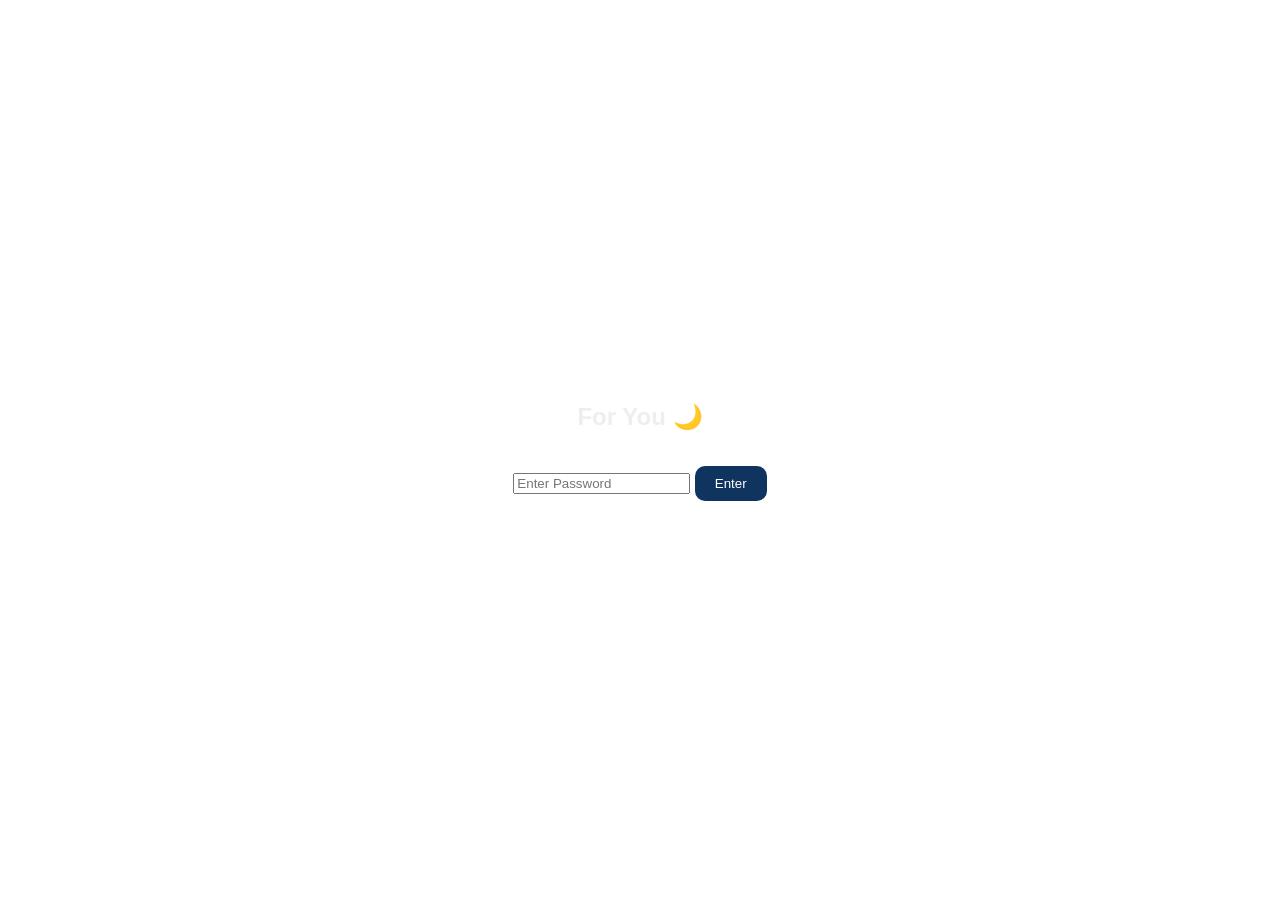
<file: index.html>
<!DOCTYPE html>
<html lang="en">
<head>
<meta charset="UTF-8">
<meta name="viewport" content="width=device-width, initial-scale=1.0">
<title>Enter</title>
<link rel="stylesheet" href="style.css">
</head>

<body class="lock-screen">

<div class="glass-box">
    <h2>For You 🌙</h2>
    <input type="password" id="password" placeholder="Enter Password">
    <button onclick="checkPassword()">Enter</button>
    <p id="error"></p>
</div>

<script src="script.js"></script>
</body>
</html>
</file>
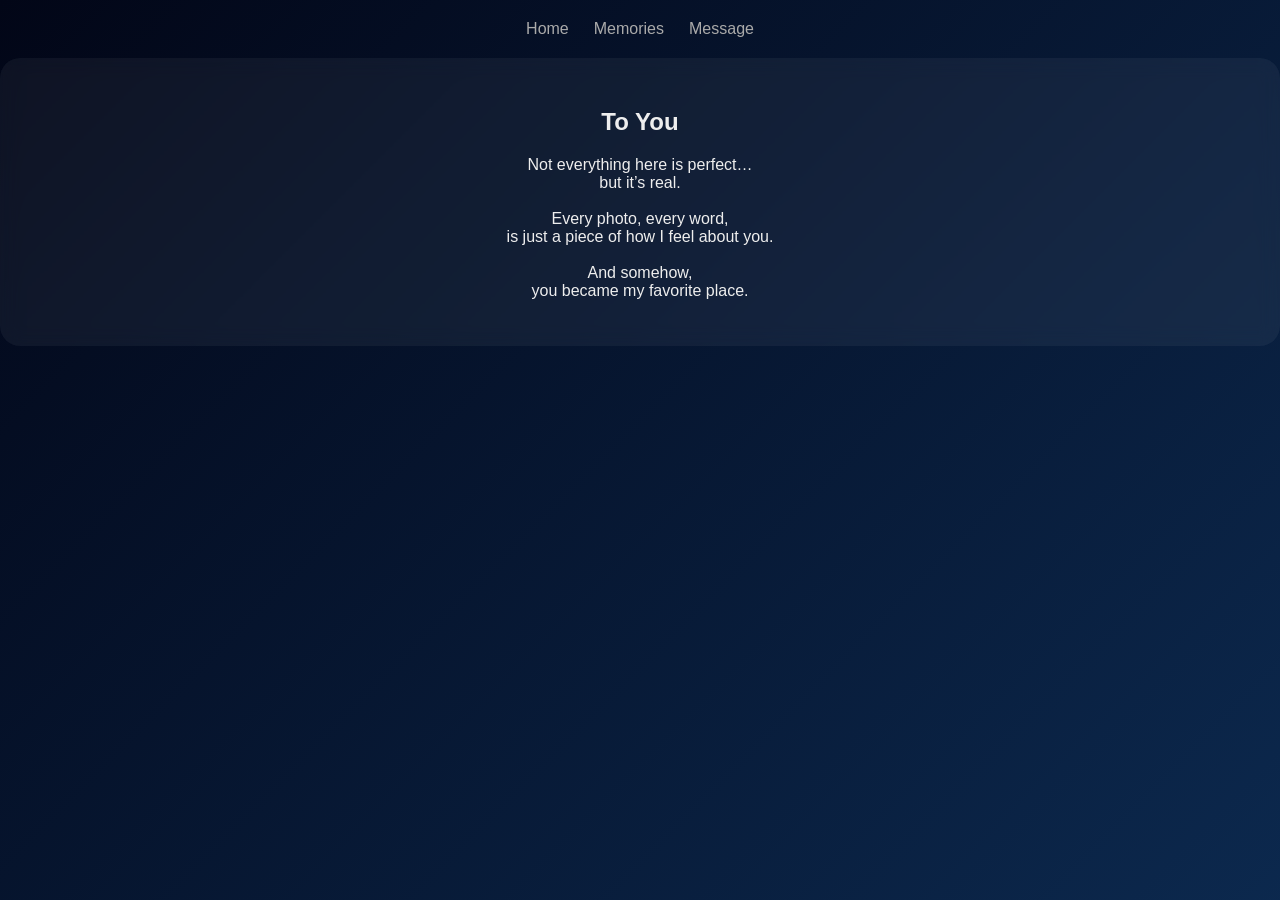
<file: message.html>
<!DOCTYPE html>
<html>
<head>
<meta name="viewport" content="width=device-width, initial-scale=1.0">
<link rel="stylesheet" href="style.css">
</head>

<body>

<div class="bg"></div>

<nav>
    <a href="home.html">Home</a>
    <a href="memories.html">Memories</a>
    <a href="message.html">Message</a>
</nav>

<div class="glass-box fade-in">
    <h2>To You</h2>
    <p>
        Not everything here is perfect…<br>
        but it’s real.<br><br>

        Every photo, every word,<br>
        is just a piece of how I feel about you.<br><br>

        And somehow,<br>
        you became my favorite place.
    </p>
</div>

</body>
</html>
</file>
<file: style.css>
body {
    margin: 0;
    font-family: 'Poppins', sans-serif;
    color: #eee;
}

/* Animated Background */
.bg {
    position: fixed;
    width: 100%;
    height: 100%;
    background: linear-gradient(-45deg, #0f172a, #1e293b, #0f3460, #020617);
    background-size: 400% 400%;
    animation: move 12s ease infinite;
    z-index: -1;
}

@keyframes move {
    0% {background-position: 0%}
    50% {background-position: 100%}
    100% {background-position: 0%}
}

/* Glass UI */
.glass-box {
    background: rgba(255,255,255,0.05);
    backdrop-filter: blur(10px);
    padding: 30px;
    border-radius: 20px;
    text-align: center;
}

/* Center */
.center {
    text-align: center;
    margin-top: 20%;
}

/* Nav */
nav {
    display: flex;
    justify-content: center;
    gap: 25px;
    padding: 20px;
}

nav a {
    text-decoration: none;
    color: #aaa;
    transition: 0.3s;
}

nav a:hover {
    color: white;
    transform: translateY(-2px);
}

/* Buttons */
button {
    margin-top: 15px;
    padding: 10px 20px;
    background: #0f3460;
    border: none;
    border-radius: 10px;
    color: white;
    cursor: pointer;
    transition: 0.3s;
}

button:hover {
    transform: scale(1.1);
}

/* Gallery */
.gallery {
    display: flex;
    flex-wrap: wrap;
    justify-content: center;
    gap: 30px;
    padding: 20px;
}

/* Polaroid */
.polaroid {
    background: white;
    padding: 10px;
    width: 200px;
    transform: rotate(-5deg);
    transition: 0.3s;
}

.polaroid img {
    width: 100%;
}

.polaroid:hover {
    transform: rotate(0deg) scale(1.1);
}

.polaroid p {
    color: black;
    text-align: center;
}

/* Animations */
.fade-in {
    animation: fade 2s ease;
}

@keyframes fade {
    from {opacity: 0;}
    to {opacity: 1;}
}

/* Lock Screen */
.lock-screen {
    display: flex;
    justify-content: center;
    align-items: center;
    height: 100vh;
}
</file>
